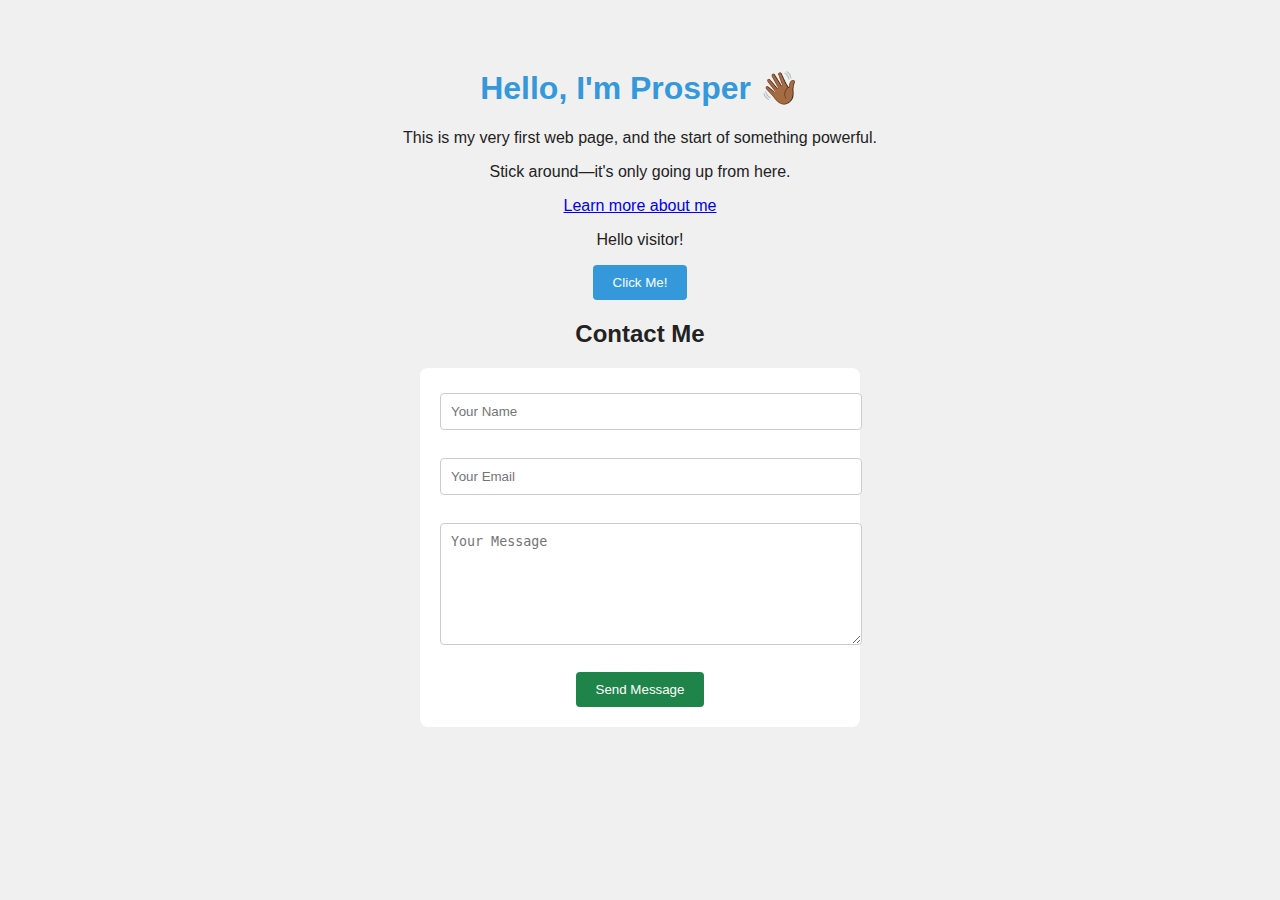
<file: index.html>
<!DOCTYPE html>
<html lang="en">

<head>
  <link rel="stylesheet" href="style.css">
  
  <meta charset="UTF-8">
  <title>Welcome to Prosper's World</title>
  <style>
    body {
      font-family: Arial, sans-serif;
      background-color: #f0f0f0;
      color: #222;
      padding: 40px;
      text-align: center;
    }

    h1 {
      color: #3498db;
    }
    
  </style>
</head>

<body>

  <h1>Hello, I'm Prosper 👋🏾</h1>
  <p>This is my very first web page, and the start of something powerful.</p>
  <p>Stick around—it's only going up from here.</p>
  <p><a href="about.html">Learn more about me</a></p>
  <p id="message">Hello visitor!</p>
  <button id="welcome-btn">Click Me!</button>
  <script src="script.js"></script>
  <h2>Contact Me</h2>
  <form id="ContactForm">
    <input type="text" id="name" placeholder="Your Name" required><br><br>
    <input type="email" id="email" placeholder="Your Email" required><br><br>
    <textarea id="messageBox" placeholder="Your Message" required></textarea><br><br>
    <button type="submit">Send Message</button>
  </form>
  <p id="formStatus"></p>
  <button id="topBtn" title="Back to top"> &#8593</button>
</body>

</html>
</file>
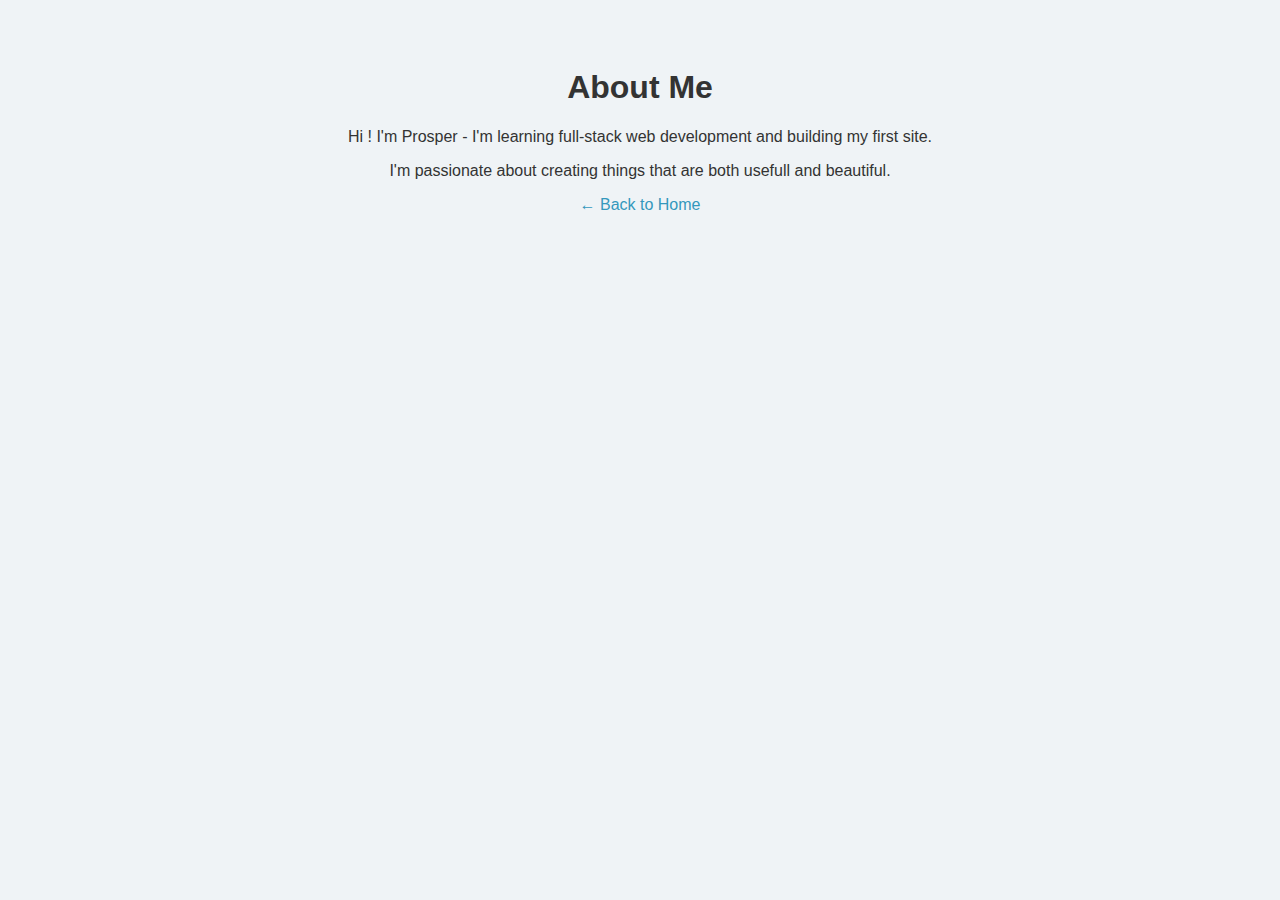
<file: about.html>
<!DOCTYPE html>
<html lang="en">
<head>
    <meta charset="UTF-8">
    <title>About Me - Prosper</title>
    <style>
        body {
            font-family: Arial, Helvetica, sans-serif;
            background: hsl(206, 26%, 95%);
            color: #333;
            padding: 40px;
            text-align: center;
        }
        a {
            color: #3498bd;
            text-decoration: none;
        }
        a :hover {
            text-decoration: underline;
        }
    </style>
</head>
<body>
    <h1>About Me</h1>
    <p>Hi ! I'm Prosper - I'm learning full-stack web development and building my first site.</p>
    <p>I'm passionate about creating things that are both usefull and beautiful.</p>
    <p><a href="index.html">&larr; Back to Home</a></p>
</body>
</html>
</file>
<file: style.css>
body { 
    font-family: Arial, Helvetica, sans-serif;
    background-color: #eef2f5;
    color: #333;
    padding: 40px;
    text-align: center;

}

button {
    background-color: #2980b9;
}

#message {
    opacity: 1;
    transition: opacity 0.6s ease-in-out;
}

form {
    background-color: white;
    padding: 20px;
    border-radius: 8px;
    max-width: 400px;
    margin: auto;
}

input, textarea {
    width: 100%;
    padding: 10px;
    margin: 5px 0;
    border-radius: 4px;
    border: 1px solid #ccc;
}

textarea {
    height: 100px;
}

button[type="submit"]{
    background: #27ae60;
    color: white;
}

button[type="submit"]{
    background-color: #1e8449;
}

button {
    background-color: #3498db;
    color: white;
    padding: 10px 20px;
    border: none;
    border-radius: 4px;
    cursor: pointer;
    transition: transform 0.2s, background-color 0.2s;
}

button:hover {
    background-color: #ff6600;
    transform: scale(1.05);
    transition: all 0.3s ease;
}

@media (max-width: 768px) {
    nav ul {
        flex-direction: columm;
    }
}

.fade-in {
    animation: fadeIn 1s ease-in;
}
@keyframes fade-in {
    form { opacity: 0;}
    to {opacity: 1;}
}

#topBtn {
    position: fixed;
    bottom: 40px;
    right: 40px;
    padding: 10px;
    font-size: 24px;
    background-color: #3498db;
    color: white;
    border: none;
    border-radius: 50%;
    cursor: pointer;
    display: none; /* Hidden by defaulte; */
    transition: opacity 0.3s;
}

#topBtn.hover {
    background-color: #2980b9;
}

#topBtn.show {
    display: block;
    opacity: 0.8;
}
</file>
